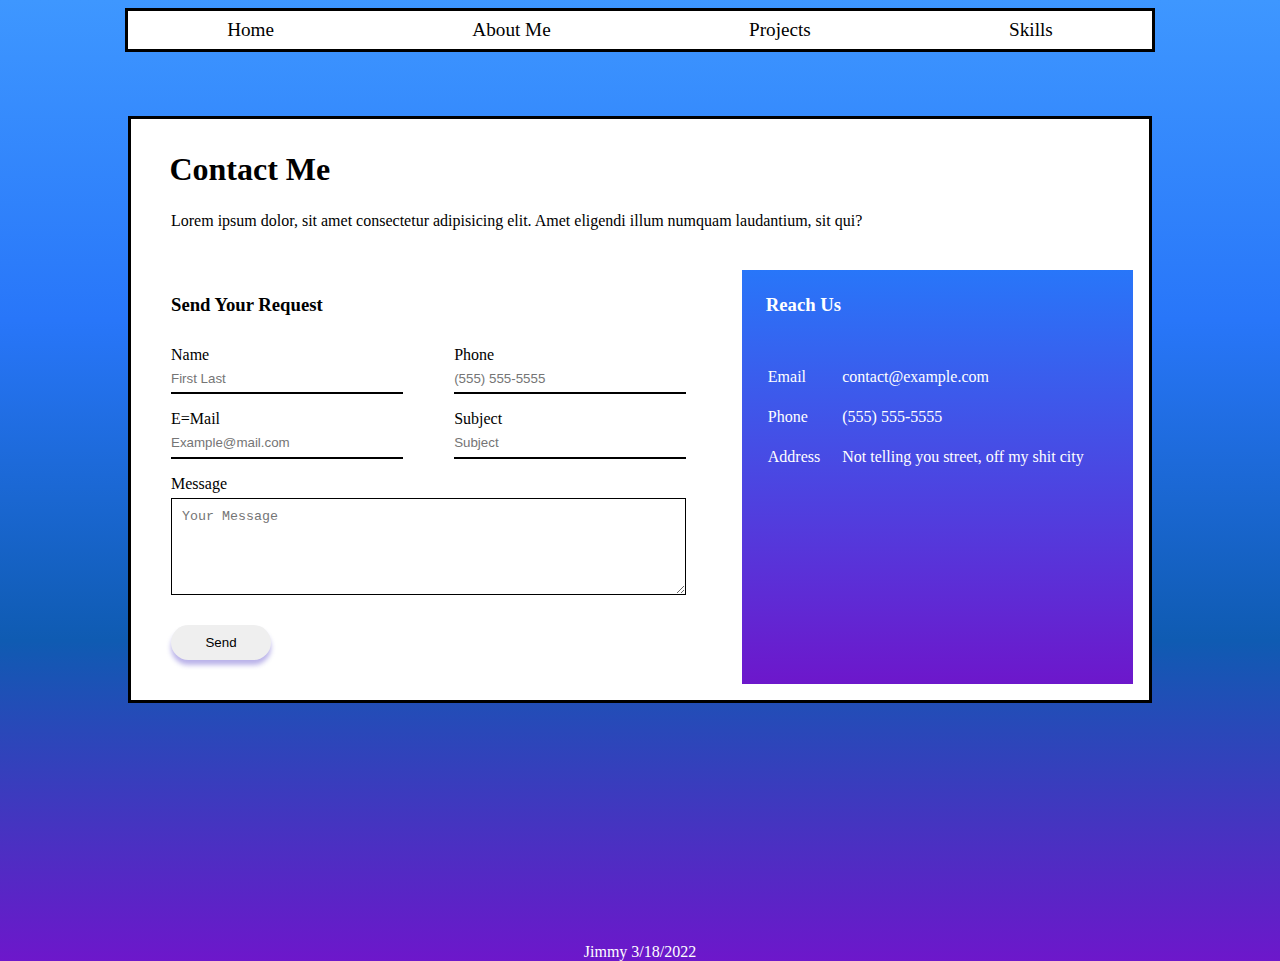
<file: contact.html>
<!DOCTYPE html>
<html lang="en">
  <head>
    <meta charset="UTF-8" />
    <meta http-equiv="X-UA-Compatible" content="IE=edge" />
    <meta name="viewport" content="width=device-width, initial-scale=1.0" />
    <title>Document</title>
    <link rel="stylesheet" href="contact.css" />
  </head>
  <body>
    <nav>
      <a href="index.html">Home</a>
      <a href="index.html#aboutMe">About Me</a>
      <a href="index.html#projects">Projects</a>
      <a href="index.html#skills">Skills</a>
      </ul>
    </nav>
    <main>
      <div class="contactContainer">
      <h1>Contact Me</h1>
      <p>
        Lorem ipsum dolor, sit amet consectetur adipisicing elit. Amet eligendi
        illum numquam laudantium, sit qui?</p>
      </p>
      <div class="contact-box">
        <section class="contact-left">
          <h3>Send Your Request</h3>
          <form action="">
            <div class="input-row">
              <div class="input-group">
                <label for="">Name</label>
                <input type="text" placeholder="First Last" />
              </div>
              <div class="input-group">
                <label for="">Phone</label>
                <input type="text" placeholder="(555) 555-5555" />
              </div>
            </div>
            <div class="input-row">
              <div class="input-group">
                <label for="">E=Mail</label>
                <input type="email" placeholder="Example@mail.com" />
              </div>
              <div class="input-group">
                <label for="">Subject</label>
                <input type="text" placeholder="Subject" />
              </div>
            </div>
            <label>Message</label>
            <textarea rows="5" placeholder="Your Message"></textarea>
            <button type="submit">Send</button>
          </form>
        </section>
        <section class="contact-right">
          <h3>Reach Us</h3>
          <table>
            <tr>
              <td>Email</td>
              <td>contact@example.com</td>
            </tr>
            <tr>
              <td>Phone</td>
              <td>(555) 555-5555</td>
            </tr>
            <tr>
              <td>Address</td>
              <td>Not telling you street, off my shit city</td>
            </tr>
          </table>
        </section>
      </div>
    </div>
      <footer>Jimmy 3/18/2022</footer>
    </main>
  </body>
</html>
</file>
<file: contact.css>
* {
  margin: 0;
  padding: 0;
}

body {
  background-repeat: no-repeat;
  background-image: linear-gradient(#3e97ff, #2876f9, #0f5bb2, #6d17cb);
  height: 100%;
}

main {
  width: 80%;
  margin: 50px auto 0;
  margin-top: 4em;
  height: 100%;
}

nav {
  width: 80%;
  margin: 0.5em auto 0;
  border: 0.2em solid black;
  padding: 0.5em 0;
  display: flex;
  justify-content: space-around;
  background-color: white;
}

nav a {
  font-size: 1.2em;
  text-decoration: none;
  color: black;
  transition-duration: 500ms;
}

nav a:hover {
  background: -webkit-linear-gradient(left, #2876f9, #0f5bb2, #6d17cb);
  -webkit-background-clip: text;
  -webkit-text-fill-color: transparent;
  transform: scale(1.3);
}

h1 {
  padding: 1em 1.2em 0.5em;
  background-color: white;
}

p {
  padding: 0.5em 2.5em;
  background-color: white;
}

a {
  text-decoration: none;
  display: flex;
}

footer {
  color: white;
  text-align: center;
  font-size: 1em;
  padding-top: 15em;
}

.contactContainer {
  border: 0.2em solid black;
}

.contact-box {
  display: flex;
  background-color: white;
}

.contact-right {
  flex-basis: 40%;
  padding: 1.5em;
  background-image: linear-gradient(#2876f9, #6d17cb);
  margin: 1em;
  color: white;
}

.contact-left {
  flex-basis: 60%;
  padding: 1.5em;
  margin: 1em;
}

.contact-left h3 {
  font-weight: 600;
  margin-bottom: 30px;
}

.contact-right h3 {
  font-weight: 600;
  margin-bottom: 30px;
}

.input-row {
  display: flex;
  justify-content: space-between;
  margin: 1em 0;
}

.input-row .input-group {
  flex-basis: 45%;
}

input {
  width: 100%;
  border: none;
  border-bottom: 0.2em solid black;
  outline: none;
  padding-bottom: 0.5em;
}

textarea {
  width: 100%;
  border: 0.1em solid black;
  outline: none;
  padding: 10px;
  box-sizing: border-box;
}
label {
  margin-bottom: 0.3em;
  display: block;
}
button {
  width: 100px;
  border: none;
  outline: none;
  height: 35px;
  border-radius: 25px;
  margin: 2em 0 0;
  box-shadow: 0px 5px 5px 0px rgba(28, 0, 181, 0.3);
}

tr td:first-child {
  padding-right: 20px;
}

tr td {
  padding-top: 20px;
}
</file>
